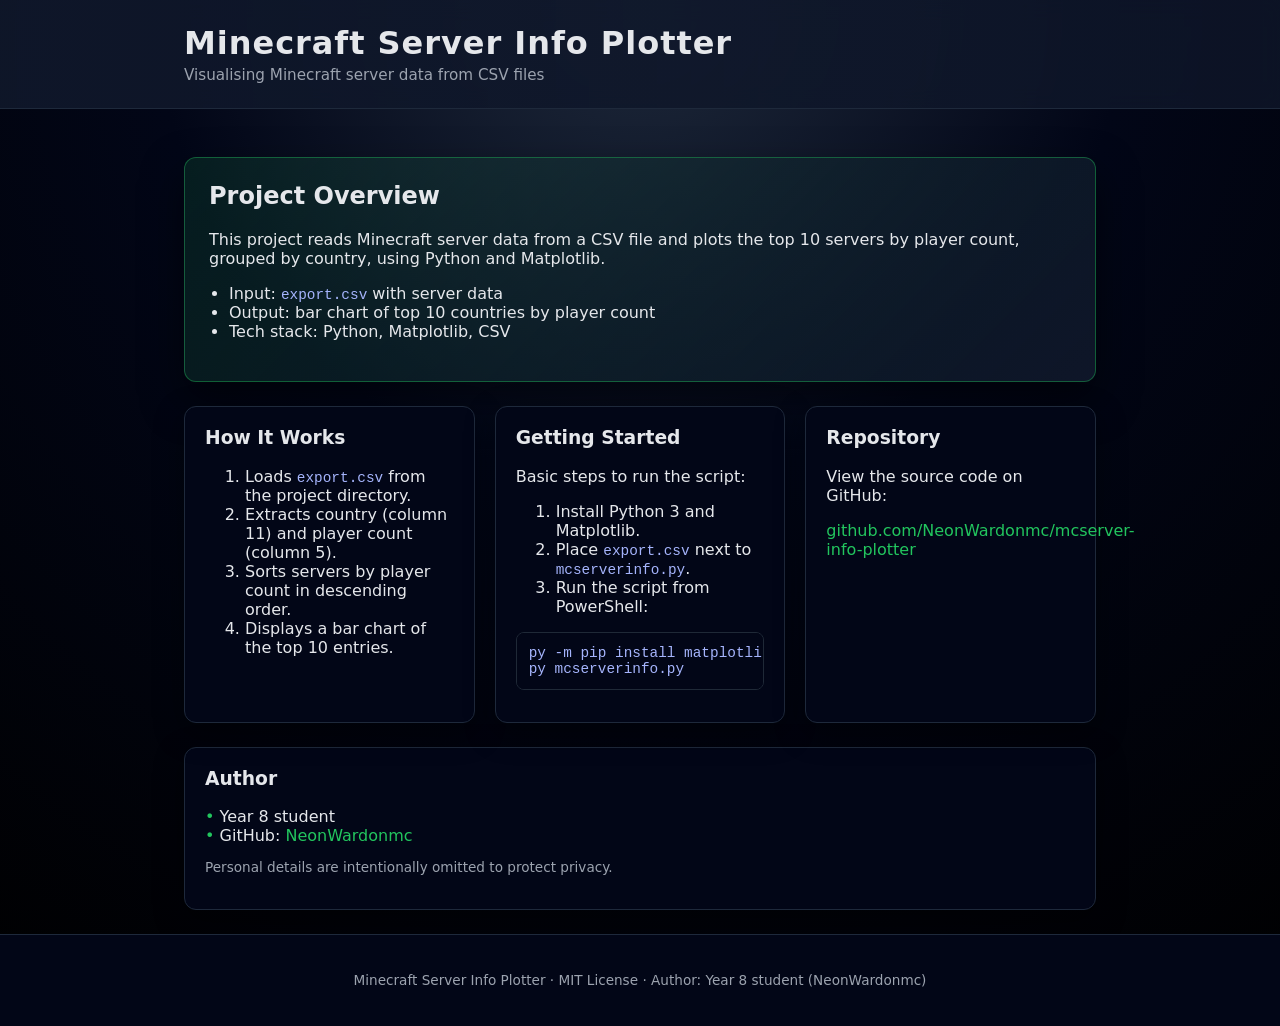
<file: docs/index.html>
<!DOCTYPE html>
<html lang="en">
<head>
  <meta charset="UTF-8">
  <meta name="viewport" content="width=device-width, initial-scale=1.0">
  <title>Minecraft Server Info Plotter</title>
  <link rel="stylesheet" href="styles.css">
</head>
<body>
  <header class="site-header">
    <div class="container">
      <h1>Minecraft Server Info Plotter</h1>
      <p class="tagline">Visualising Minecraft server data from CSV files</p>
    </div>
  </header>

  <main class="container">
    <section class="intro-card">
      <h2>Project Overview</h2>
      <p>
        This project reads Minecraft server data from a CSV file and plots the top 10 servers by player count, grouped by country, using Python and Matplotlib.
      </p>
      <ul>
        <li>Input: <code>export.csv</code> with server data</li>
        <li>Output: bar chart of top 10 countries by player count</li>
        <li>Tech stack: Python, Matplotlib, CSV</li>
      </ul>
    </section>

    <section class="details-grid">
      <article class="card">
        <h3>How It Works</h3>
        <ol>
          <li>Loads <code>export.csv</code> from the project directory.</li>
          <li>Extracts country (column 11) and player count (column 5).</li>
          <li>Sorts servers by player count in descending order.</li>
          <li>Displays a bar chart of the top 10 entries.</li>
        </ol>
      </article>

      <article class="card">
        <h3>Getting Started</h3>
        <p>Basic steps to run the script:</p>
        <ol>
          <li>Install Python 3 and Matplotlib.</li>
          <li>Place <code>export.csv</code> next to <code>mcserverinfo.py</code>.</li>
          <li>Run the script from PowerShell:</li>
        </ol>
        <pre><code>py -m pip install matplotlib
py mcserverinfo.py</code></pre>
      </article>

      <article class="card">
        <h3>Repository</h3>
        <p>
          View the source code on GitHub:
        </p>
        <p>
          <a href="https://github.com/NeonWardonmc/mcserver-info-plotter" target="_blank" rel="noreferrer">
            github.com/NeonWardonmc/mcserver-info-plotter
          </a>
        </p>
      </article>
    </section>

    <section class="card">
      <h3>Author</h3>
      <ul class="author-list">
        <li>Year 8 student</li>
        <li>GitHub: <a href="https://github.com/NeonWardonmc" target="_blank" rel="noreferrer">NeonWardonmc</a></li>
      </ul>
      <p class="privacy-note">
        Personal details are intentionally omitted to protect privacy.
      </p>
    </section>
  </main>

  <footer class="site-footer">
    <div class="container">
      <p>
        Minecraft Server Info Plotter · MIT License · Author: Year 8 student (NeonWardonmc)
      </p>
    </div>
  </footer>

  <script src="main.js"></script>
</body>
</html>
</file>
<file: docs/styles.css>
:root {
  --bg: #0f172a;
  --bg-alt: #020617;
  --card-bg: #020617;
  --accent: #22c55e;
  --accent-soft: rgba(34, 197, 94, 0.1);
  --text-main: #e5e7eb;
  --text-muted: #9ca3af;
  --border-subtle: #1e293b;
  --font-main: system-ui, -apple-system, BlinkMacSystemFont, "Segoe UI", sans-serif;
}

*,
*::before,
*::after {
  box-sizing: border-box;
}

body {
  margin: 0;
  min-height: 100vh;
  font-family: var(--font-main);
  background: radial-gradient(circle at top, #1e293b 0, #020617 40%, #000 100%);
  color: var(--text-main);
}

.container {
  max-width: 960px;
  margin: 0 auto;
  padding: 1.5rem;
}

.site-header {
  border-bottom: 1px solid var(--border-subtle);
  background: linear-gradient(to right, rgba(15, 23, 42, 0.95), rgba(15, 23, 42, 0.8));
  backdrop-filter: blur(10px);
}

.site-header h1 {
  margin: 0;
  font-size: 2rem;
  letter-spacing: 0.03em;
}

.tagline {
  margin: 0.25rem 0 0;
  color: var(--text-muted);
  font-size: 0.95rem;
}

main {
  padding-top: 1rem;
  padding-bottom: 2rem;
}

.intro-card {
  margin-top: 1.5rem;
  margin-bottom: 1.5rem;
  padding: 1.5rem;
  border-radius: 0.75rem;
  background: linear-gradient(135deg, rgba(34, 197, 94, 0.12), rgba(15, 23, 42, 0.95));
  border: 1px solid rgba(34, 197, 94, 0.4);
  box-shadow: 0 18px 40px rgba(0, 0, 0, 0.5);
}

.intro-card h2 {
  margin-top: 0;
}

.intro-card ul {
  padding-left: 1.25rem;
}

.details-grid {
  display: grid;
  grid-template-columns: repeat(auto-fit, minmax(260px, 1fr));
  gap: 1.25rem;
  margin-bottom: 1.5rem;
}

.card {
  padding: 1.25rem;
  border-radius: 0.75rem;
  background: var(--card-bg);
  border: 1px solid var(--border-subtle);
  box-shadow: 0 10px 30px rgba(0, 0, 0, 0.4);
}

.card h3 {
  margin-top: 0;
}

pre {
  margin: 0.75rem 0;
  padding: 0.75rem;
  border-radius: 0.5rem;
  background: #020617;
  border: 1px solid #1f2937;
  overflow-x: auto;
}

code {
  font-family: "Fira Code", "JetBrains Mono", ui-monospace, SFMono-Regular, Menlo, Monaco, Consolas, "Liberation Mono", "Courier New", monospace;
  font-size: 0.9rem;
  color: #a5b4fc;
}

a {
  color: var(--accent);
  text-decoration: none;
}

a:hover {
  text-decoration: underline;
}

.author-list {
  list-style: none;
  padding-left: 0;
  margin: 0 0 0.5rem;
}

.author-list li::before {
  content: "• ";
  color: var(--accent);
}

.privacy-note {
  font-size: 0.85rem;
  color: var(--text-muted);
}

.site-footer {
  border-top: 1px solid var(--border-subtle);
  background: var(--bg-alt);
  font-size: 0.85rem;
  color: var(--text-muted);
  text-align: center;
}

@media (max-width: 600px) {
  .site-header h1 {
    font-size: 1.6rem;
  }

  .container {
    padding: 1rem;
  }
}
</file>
